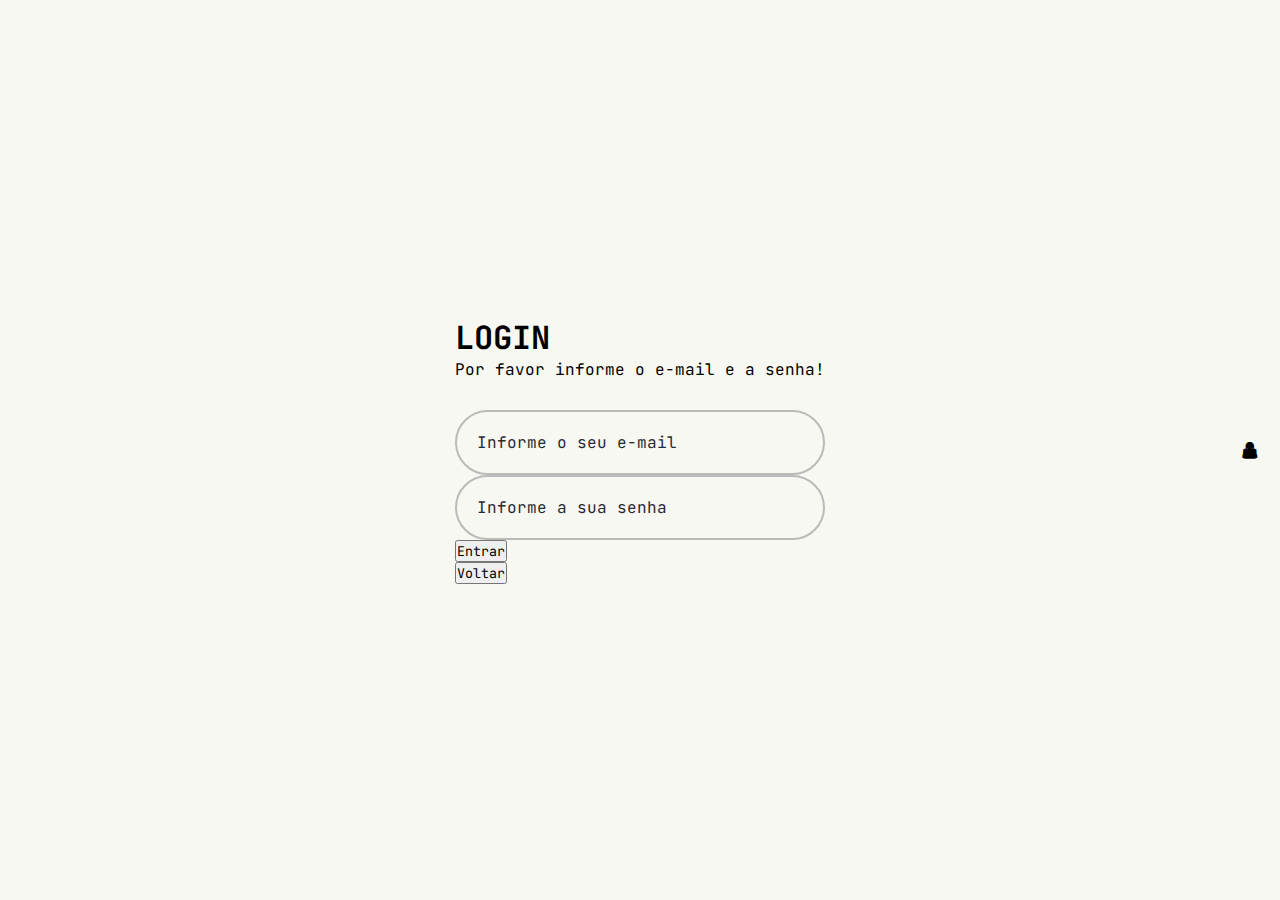
<file: src/main/webapp/login.html>
<!DOCTYPE html>
<html lang="pt-BR">
<head>
    <meta charset="UTF-8">
    <title>Play My Songs - Entre</title>
    <link rel="stylesheet" href="./estilos/login.css">
    <link rel="preconnect" href="https://fonts.googleapis.com">
    <link rel="preconnect" href="https://fonts.gstatic.com" crossorigin>
    <link href="https://fonts.googleapis.com/css2?family=JetBrains+Mono:ital,wght@0,100..800;1,100..800&display=swap"
          rel="stylesheet">
    <link rel="stylesheet" href="https://unpkg.com/boxicons@2.1.4/css/boxicons.min.css">
</head>
<body>
    <div class="container">
        <form method="post" action="login-servlet">
            <div class="cabecalho">
                <h1>LOGIN</h1>
                <p>Por favor informe o e-mail e a senha!</p>
            </div>
            <div class="entrada">
                <input id="email" name="email" type="email" placeholder="Informe o seu e-mail">
                <i class="bx bxs-user"></i>
            </div>
            <div class="entrada">
                <input id="senha" name="senha" type="password" placeholder="Informe a sua senha">
                <i class="bx bxs-lock-alt"></i>
            </div>
            <button type="submit" class="botao">Entrar</button>
        </form>
        <a href=".">
            <button type="submit" class="botao">Voltar</button>
        </a>
    </div>
</body>
</html>
</file>
<file: src/main/webapp/estilos/login.css>
:root {
    --preto: #282A36;
    --preto-translucido: rgba(40, 42, 54, 0.3);
    --branco: #F8F8F2;
    --branco-translucido: rgba(248, 248, 242, 0.3);
    --roxo: #603d8e;
}

* {
    margin: 0;
    padding: 0;
    box-sizing: border-box;
    font-family: "JetBrains Mono", monospace;
}

body {
    display: flex;
    justify-content: center;
    align-items: center;
    min-height: 100vh;
    background: var(--branco);
}

.wrapper {
    width: 450px;
    background: rgba(0, 0, 0, 0.1);
    border: 2px solid var(--branco-translucido);
    backdrop-filter: blur(20px);
    box-shadow: 0 0 10px var(--preto-translucido);
    color: var(--preto);
    border-radius: 10px;
    padding: 50px 40px;
}

.cabecalho {
    margin-bottom: 20px;
    padding-bottom: 10px;
}

.wrapper h1 {
    margin-bottom: 10px;
    font-size: 40px;
    text-align: center;
    color: var(--roxo);
}

.wrapper p {
    font-size: 16px;
    text-align: center;
}

.wrapper .entrada {
    position: relative;
    width: 100%;
    height: 50px;
    margin: 30px 0;
}

.entrada input {
    width: 100%;
    height: 100%;
    background: transparent;
    outline: none;
    border: 2px solid var(--preto-translucido);
    border-radius: 40px;
    font-size: 16px;
    color: var(--preto);
    padding: 20px 45px 20px 20px;
}

.entrada input::placeholder {
    color: var(--preto);
}

.entrada i {
    position: absolute;
    right: 20px;
    top: 50%;
    transform: translateY(-50%);
    font-size: 20px;
}

.wrapper .botao {
    width: 100%;
    height: 45px;
    background: var(--preto);
    border: none;
    outline: none;
    border-radius: 40px;
    box-shadow: 0 0 10px var(--branco-translucido);
    cursor: pointer;
    font-size: 16px;
    color: var(--branco);
    font-weight: 600;
    margin-top: 10px;
}

.wrapper .botao:hover {
    transition: all 0.5s ease;
    background: var(--roxo);
}

.botao a {
    text-decoration: none;
    color: var(--branco);
}
</file>
